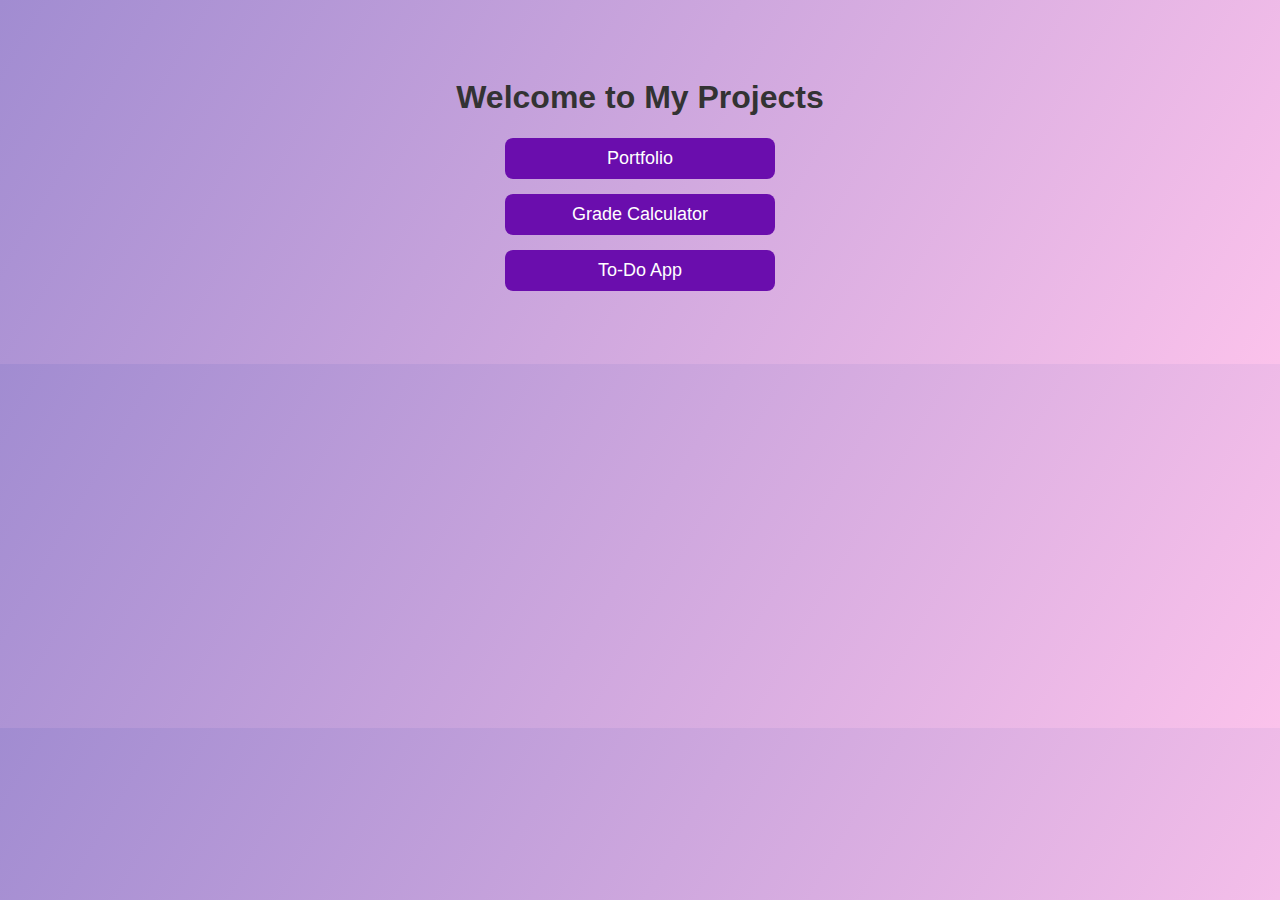
<file: index.html>
<!DOCTYPE html>
<html lang="en">
<head>
  <meta charset="UTF-8" />
  <meta name="viewport" content="width=device-width, initial-scale=1.0" />
  <title>My Projects</title>
  <style>
    body {
      font-family: Arial, sans-serif;
      text-align: center;
      padding: 50px;
      background: linear-gradient(120deg, #a18cd1, #fbc2eb);
    }
    h1 {
      color: #333;
    }
    a {
      display: block;
      margin: 15px;
      padding: 10px;
      font-size: 18px;
      text-decoration: none;
      color: white;
      background: #6a0dad;
      border-radius: 8px;
      width: 250px;
      margin-left: auto;
      margin-right: auto;
    }
    a:hover {
      background: #4a007a;
    }
  </style>
</head>
<body>
  <h1>Welcome to My Projects</h1>
  <a href="portfolio/index.html">Portfolio</a>
  <a href="grade-calculator/index.html">Grade Calculator</a>
  <a href="todo-app/index.html">To-Do App</a>
</body>
</html>
</file>
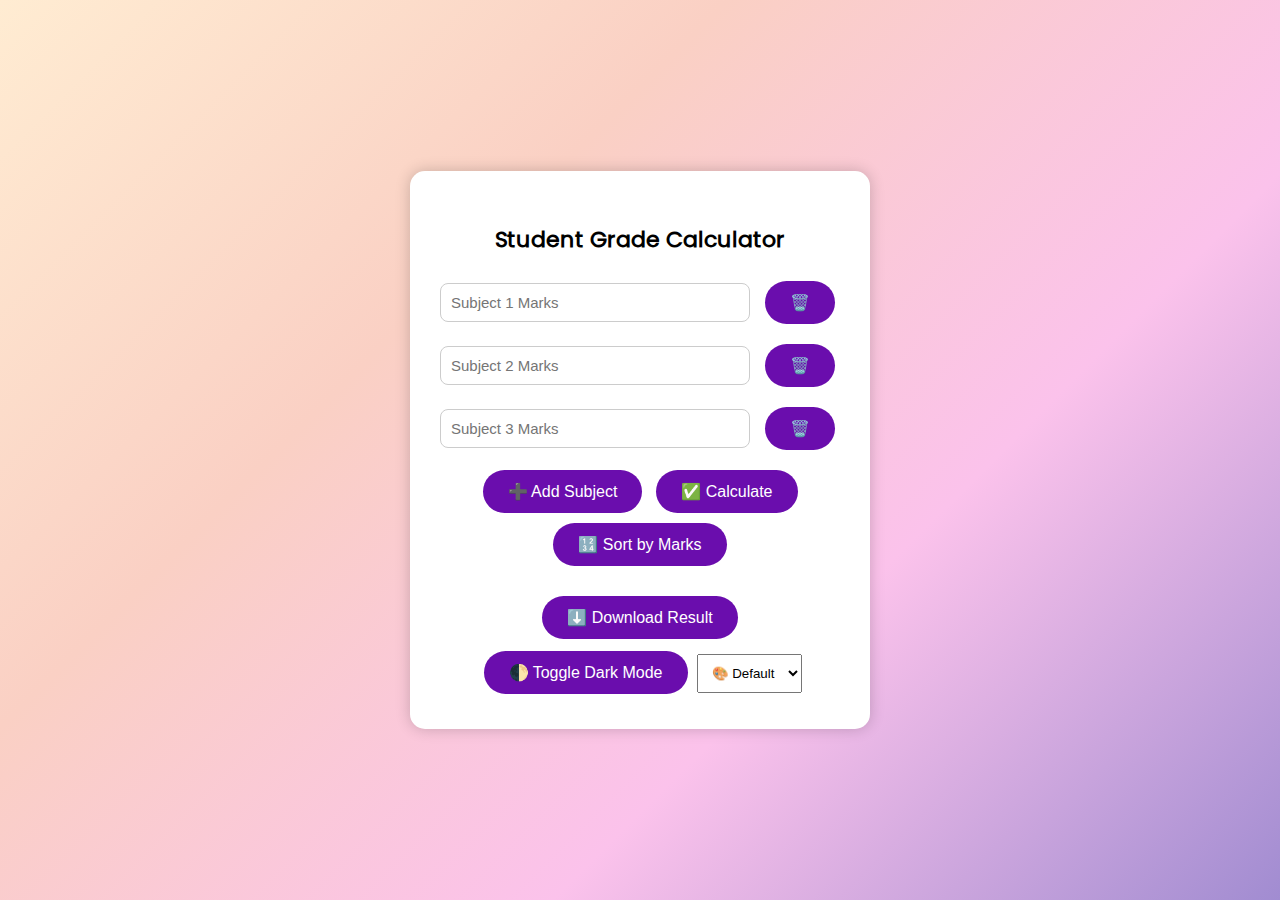
<file: grade-calculator/index.html>
<!DOCTYPE html>
<html lang="en">
<head>
  <meta charset="UTF-8" />
  <meta name="viewport" content="width=device-width, initial-scale=1.0" />
  <title>Grade Calculator</title>
  <link rel="manifest" href="manifest.json" />
  <meta name="theme-color" content="#6a0dad" />
  <link rel="icon" type="image/png" sizes="192x192" href="icon-192.png" />
  <link rel="icon" type="image/png" sizes="512x512" href="icon-512.png" />
  <link rel="stylesheet" href="grade.css" />
</head>
<body>
  <div class="container">
    <h2><span class="typing-text">Student Grade Calculator</span></h2>

    <div id="inputs">
      <div class="subject">
        <input type="number" placeholder="Subject 1 Marks" readonly onclick="this.readOnly=false;" onblur="this.readOnly=true;" />
        <button onclick="deleteSubject(this)">🗑️</button>
      </div>
      <div class="subject">
        <input type="number" placeholder="Subject 2 Marks" readonly onclick="this.readOnly=false;" onblur="this.readOnly=true;" />
        <button onclick="deleteSubject(this)">🗑️</button>
      </div>
      <div class="subject">
        <input type="number" placeholder="Subject 3 Marks" readonly onclick="this.readOnly=false;" onblur="this.readOnly=true;" />
        <button onclick="deleteSubject(this)">🗑️</button>
      </div>
    </div>

    <button onclick="addSubject()">➕ Add Subject</button>
    <button onclick="calculateGrade()">✅ Calculate</button>
    <button onclick="sortSubjects()">🔢 Sort by Marks</button>
    <p id="result"></p>
    <button onclick="downloadResult()">⬇️ Download Result</button>
    <button onclick="toggleDark()">🌓 Toggle Dark Mode</button>
    <button id="installBtn" style="display:none; margin-top:15px;">📲 Install App</button>

    <select id="themeSelector" onchange="changeTheme()" style="margin-top: 10px; padding: 10px;">
      <option value="default">🎨 Default</option>
      <option value="blue">💙 Blue</option>
      <option value="dark">🌑 Dark</option>
      <option value="green">💚 Green</option>
    </select>
  </div>

  <script src="grade.js"></script>
  <script>
    if ('serviceWorker' in navigator) {
      window.addEventListener('load', () => {
        navigator.serviceWorker.register('service-worker.js')
          .then(reg => console.log('✅ Service Worker registered:', reg))
          .catch(err => console.error('❌ Service Worker registration failed:', err));
      });
    }
  </script>
</body>
</html>
</file>
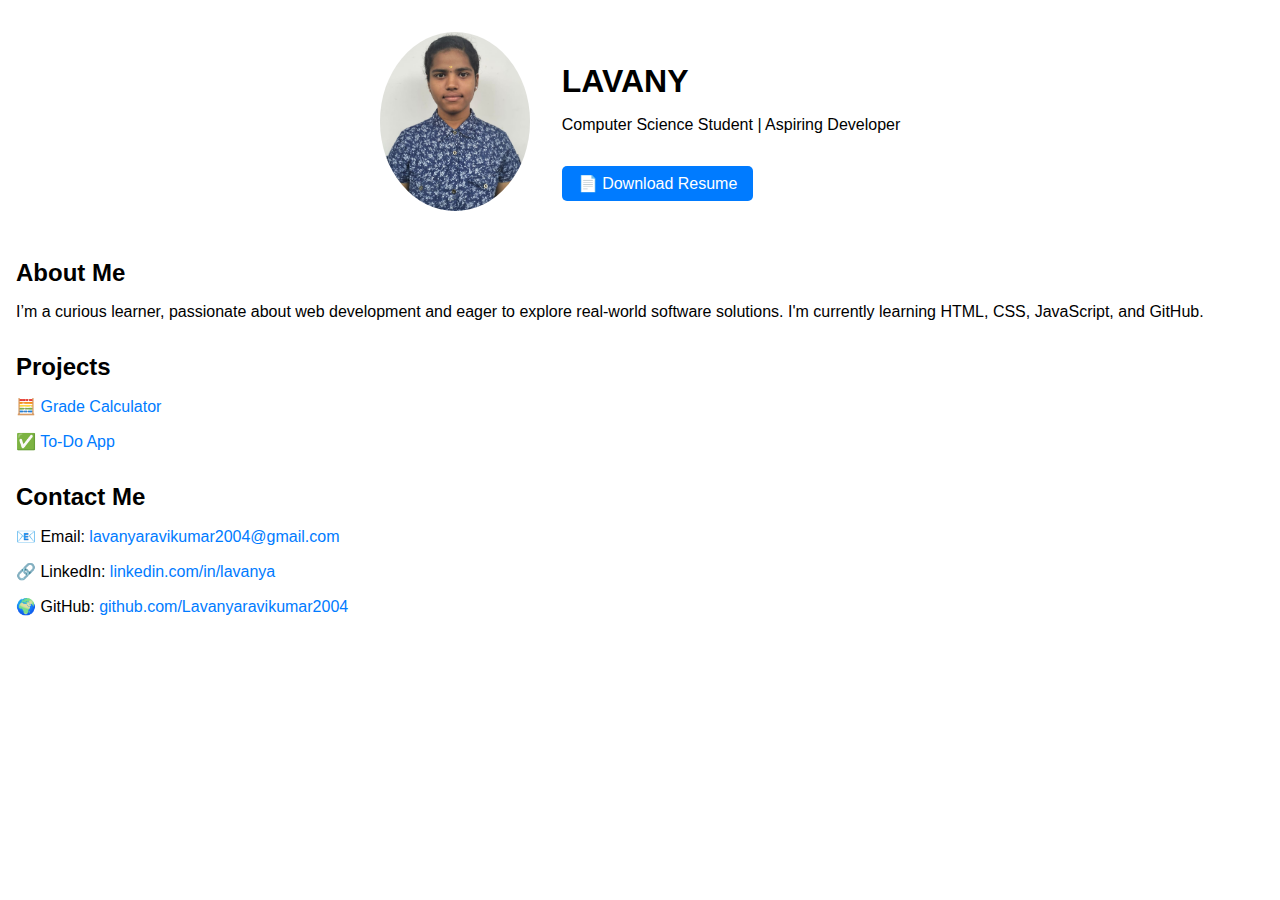
<file: portfolio/index.html>
<!DOCTYPE html>
<html lang="en">
<head>
  <meta charset="UTF-8" />
  <meta name="viewport" content="width=device-width, initial-scale=1.0"/>
  <title>LAVANYA R | Portfolio</title>
  <link href="https://fonts.googleapis.com/css2?family=Orbitron&display=swap" rel="stylesheet">
  <link rel="stylesheet" href="style.css" />
</head>
<body>

  <header class="header-flex">
    <img src="lavanya.jpg" alt="Lavanya R" class="profile-pic" loading="lazy">
    <div class="intro">
      <h1><span class="typing-text"></span></h1>
      <p>Computer Science Student | Aspiring Developer</p>
      <a href="LavanyaResume.pdf" class="btn" download>📄 Download Resume</a>
    </div>
  </header>

  <section class="about">
    <h2>About Me</h2>
    <p>I’m a curious learner, passionate about web development and eager to explore real-world software solutions. I'm currently learning HTML, CSS, JavaScript, and GitHub.</p>
  </section>

  <section class="projects">
    <h2>Projects</h2>
    <ul>
      <li><a href="grade-calculator/index.html" target="_blank">🧮 Grade Calculator</a></li>
      <li><a href="todo-app/index.html" target="_blank">✅ To-Do App</a></li>
    </ul>
  </section>

  <section class="contact">
    <h2>Contact Me</h2>
    <p>📧 Email: <a href="mailto:lavanyaravikumar2004@gmail.com">lavanyaravikumar2004@gmail.com</a></p>
    <p>🔗 LinkedIn: <a href="https://www.linkedin.com/in/lavanya-r-7a55492b3" target="_blank">linkedin.com/in/lavanya</a></p>
    <p>🌍 GitHub: <a href="https://github.com/Lavanyaravikumar2004" target="_blank">github.com/Lavanyaravikumar2004</a></p>
  </section>

  <script>
    const text = "LAVANYA R";
    const element = document.querySelector(".typing-text");
    let index = 0;
    function type() {
      if (index < text.length) {
        element.innerHTML += text.charAt(index);
        index++;
        setTimeout(type, 120);
      }
    }
    type();
  </script>

  <!-- Force rebuild v6 -->

</body>
</html>
</file>
<file: grade-calculator/grade.css>
@font-face {
  font-family: 'Poppins';
  src: url('./fonts/Poppins-Regular.ttf') format('truetype');
  font-weight: 400;
  font-style: normal;
}

body {
  margin: 0;
  font-family: 'Poppins', sans-serif;
  height: 100vh;
  display: flex;
  align-items: center;
  justify-content: center;
  background: linear-gradient(-45deg, #a18cd1, #fbc2eb, #fad0c4, #ffecd2);
  background-size: 400% 400%;
  animation: gradient 10s ease infinite;
}

.container {
  background: white;
  padding: 30px;
  border-radius: 15px;
  width: 90%;
  max-width: 400px;
  text-align: center;
  box-shadow: 0 0 15px rgba(0, 0, 0, 0.2);
}

.typing-text {
  font-size: 22px;
  overflow: hidden;
  white-space: nowrap;
  width: 0;
  animation: typing 3s steps(30, end) forwards;
  user-select: none;
  caret-color: transparent;
}

@keyframes typing {
  from { width: 0; }
  to { width: 100%; }
}

@keyframes gradient {
  0% { background-position: 0% 50%; }
  50% { background-position: 100% 50%; }
  100% { background-position: 0% 50%; }
}

input {
  padding: 10px;
  border: 1px solid #ccc;
  border-radius: 8px;
  font-size: 15px;
}

button {
  background-color: #6a0dad;
  color: white;
  border: none;
  padding: 12px 25px;
  font-size: 16px;
  border-radius: 25px;
  cursor: pointer;
  transition: transform 0.2s ease;
  margin: 5px;
}

button:hover {
  transform: scale(1.05);
  background-color: #5a009d;
}

#result {
  margin-top: 20px;
  font-weight: bold;
  color: #333;
}

.subject {
  display: flex;
  align-items: center;
  gap: 10px;
  margin-bottom: 10px;
}

.subject input {
  flex: 1;
}

/* Dark Mode */
body.dark-mode {
  background: #121212;
}
body.dark-mode .container {
  background: #1e1e1e;
  color: white;
}

/* Themes */
body.theme-default {
  background: linear-gradient(-45deg, #a18cd1, #fbc2eb, #fad0c4, #ffecd2);
}
body.theme-blue {
  background: linear-gradient(-45deg, #89f7fe, #66a6ff, #6dd5ed, #2193b0);
}
body.theme-dark {
  background: #121212;
}
body.theme-green {
  background: linear-gradient(-45deg, #a8e063, #56ab2f, #c6ffdd, #f0f9e8);
}
</file>
<file: portfolio/style.css>
body {
  font-family: 'Arial', sans-serif;
  margin: 0;
  padding: 1rem;
  box-sizing: border-box;
}

.header-flex {
  display: flex;
  flex-direction: column;
  align-items: center;
  text-align: center;
}

.profile-pic {
  width: 150px;
  border-radius: 50%;
  margin: 1rem 0;
}

.intro h1 {
  font-size: 2rem;
  margin-bottom: 0.5rem;
}

.btn {
  display: inline-block;
  margin-top: 1rem;
  padding: 0.5rem 1rem;
  background: #007bff;
  color: white;
  text-decoration: none;
  border-radius: 5px;
}

section {
  margin-top: 2rem;
}

section h2 {
  font-size: 1.5rem;
  margin-bottom: 0.5rem;
}

ul {
  list-style-type: none;
  padding: 0;
}

ul li {
  margin-bottom: 1rem;
}

a {
  color: #007bff;
  text-decoration: none;
}

@media (min-width: 768px) {
  .header-flex {
    flex-direction: row;
    justify-content: center;
    align-items: center;
    gap: 2rem;
    text-align: left;
  }

  .intro {
    max-width: 500px;
  }
}
</file>
